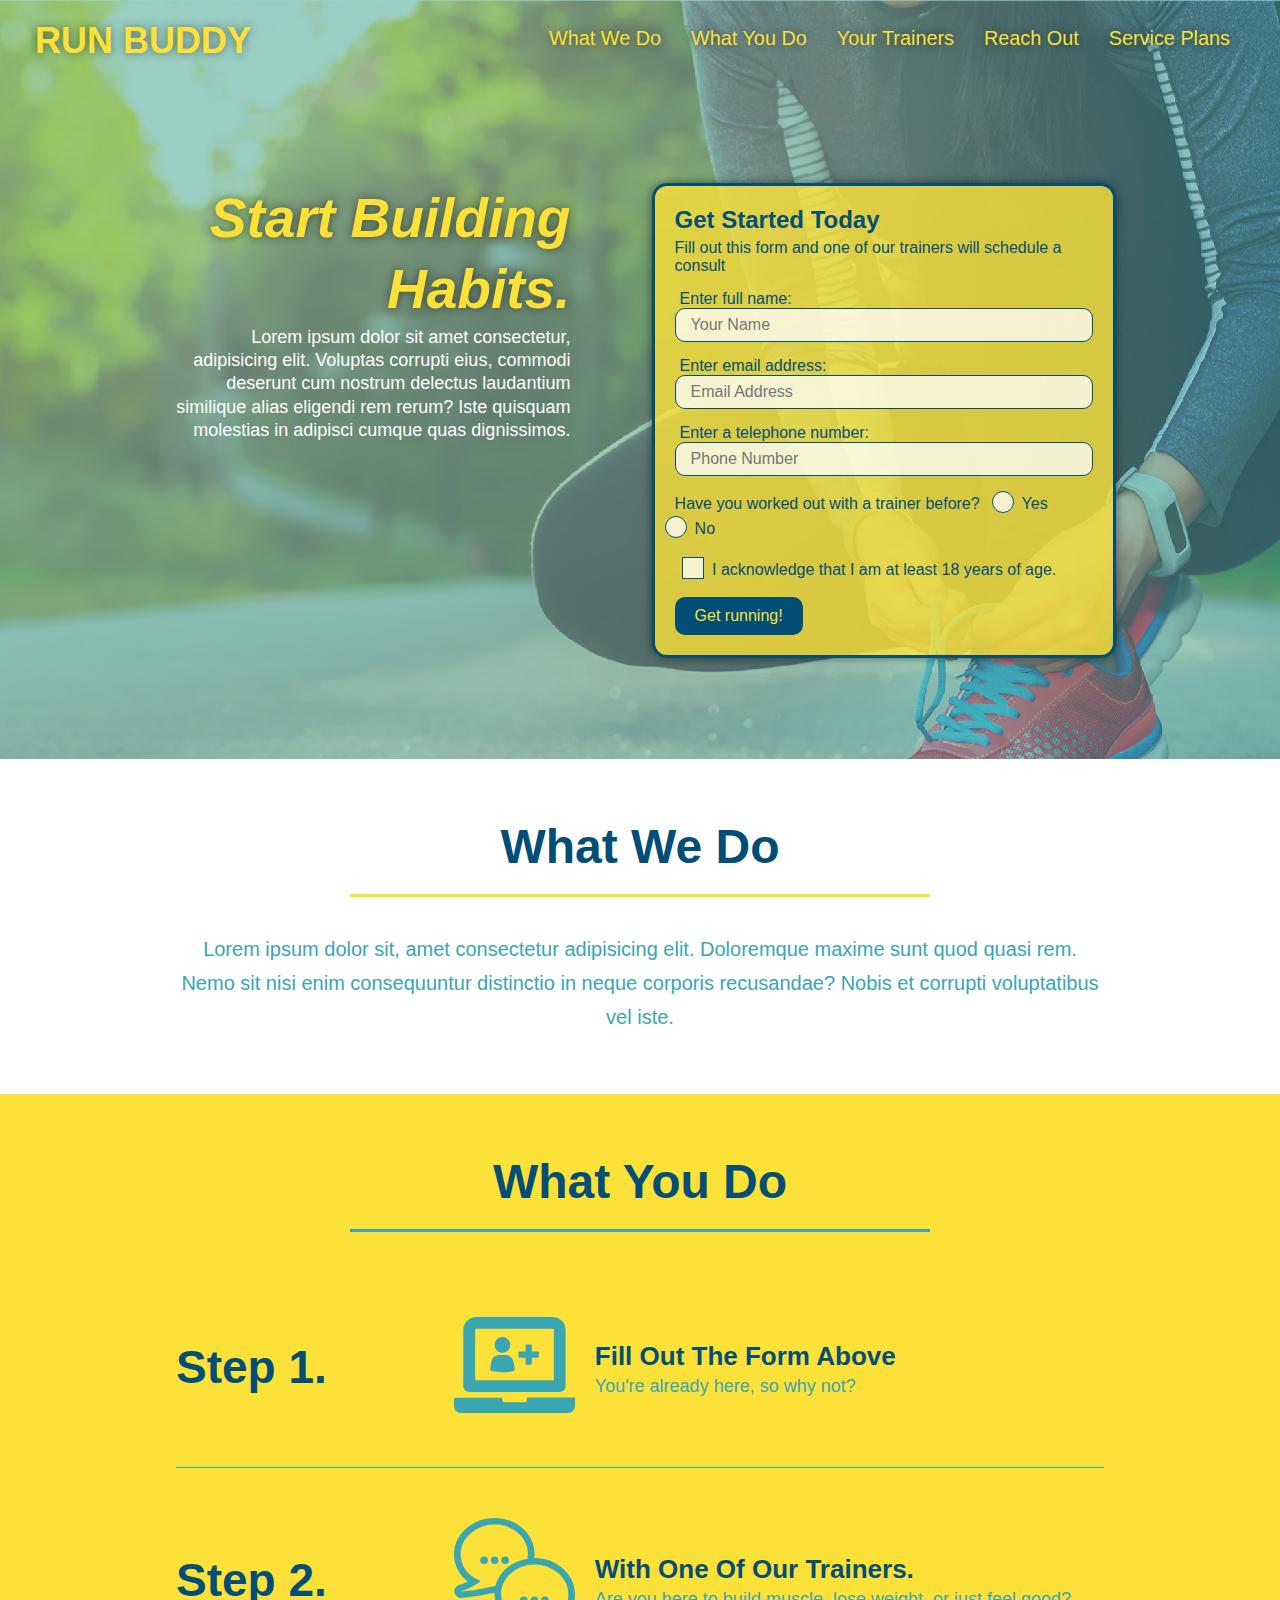
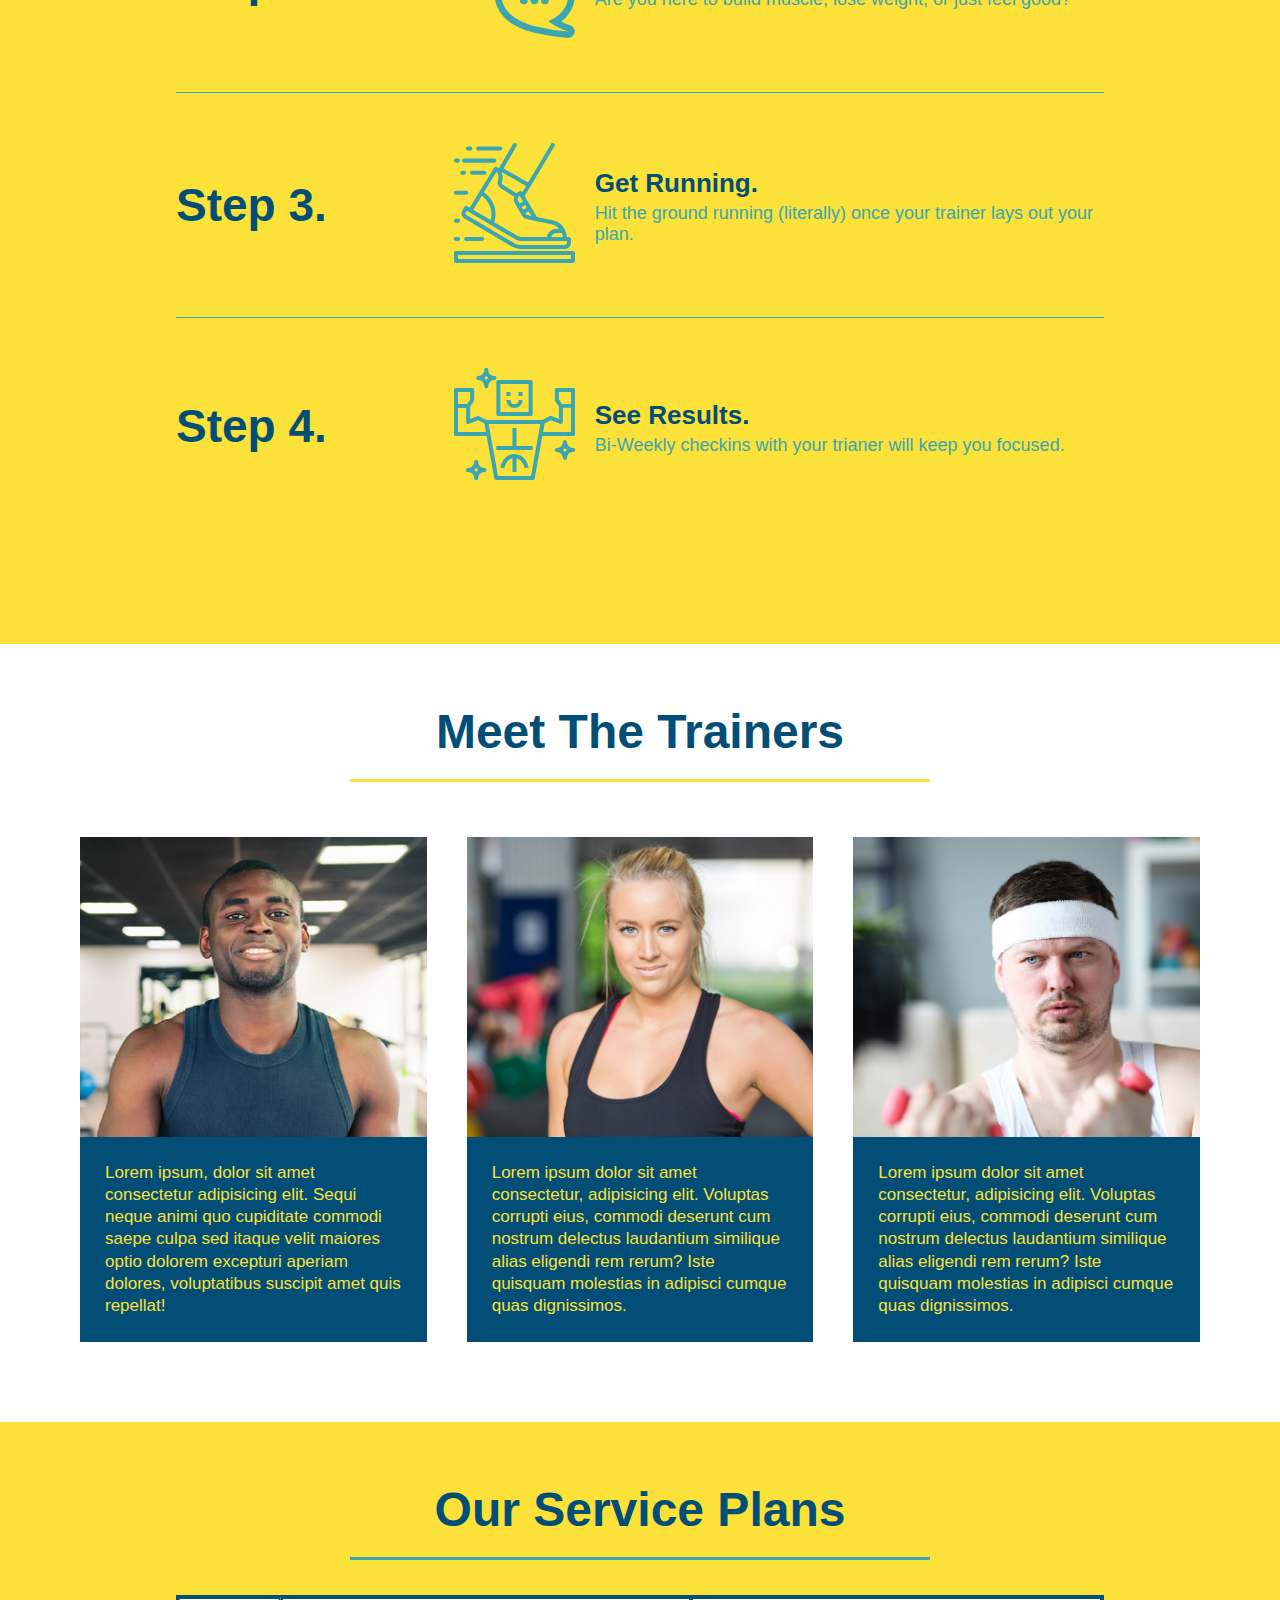
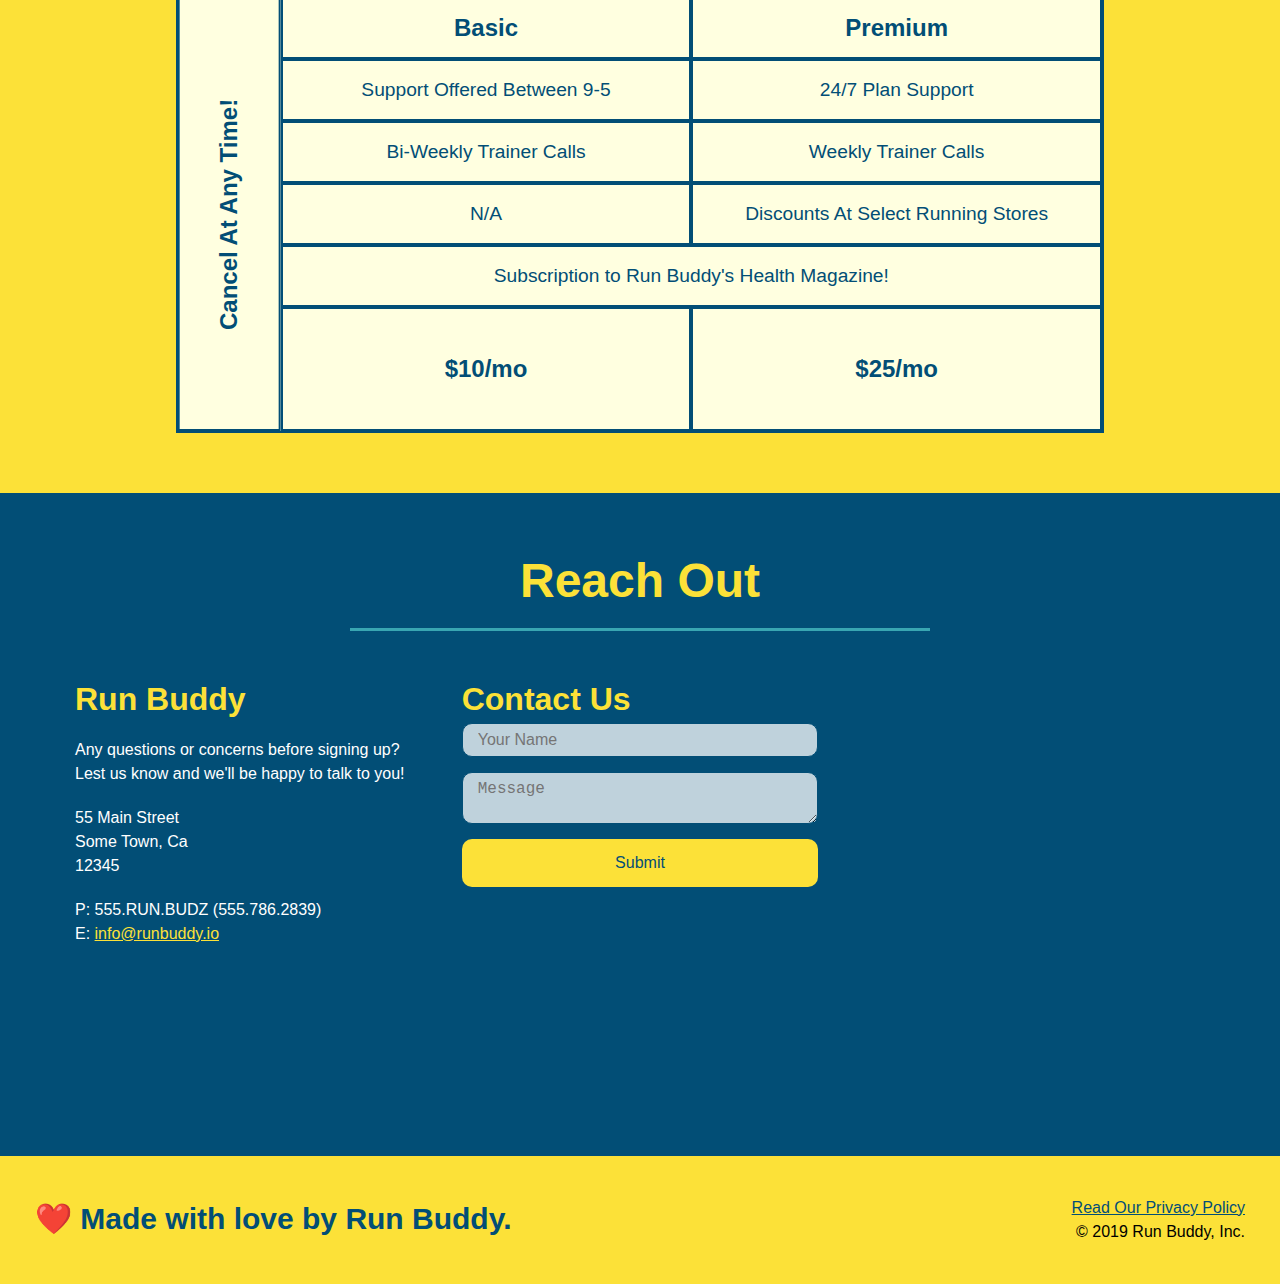
<file: index.html>
<!DOCTYPE html>
<html lang="en">
    <head>
        <meta charset="UTF-8" />
        <meta name="viewport" content="width=device-width, initial-scale=1.0" />
        <title>Run Buddy</title>
        <link rel="stylesheet" href="./assets/css/style.css" />
    </head>
    <body>
        <!-- navigation -->
        <header>
            <h1>
                <a href="#">RUN BUDDY</a>
            </h1>
            <nav>
                <!-- Unordered list element -->
                <ul>
                    <!-- List item element-->
                    <li>
                        <!-- Anchor element -->
                        <a href="#what-we-do" class="link-row-1">What We Do</a>
                    </li>
                    <li>
                        <a href="#what-you-do" class="link-row-1">What You Do</a>
                    </li>
                    <li>
                        <a href="#your-trainers" class="link-row-1">Your Trainers</a>
                    </li>
                    <li>
                        <a href="#reach-out" class="link-row-2">Reach Out</a>
                    </li>
                    <li>
                        <a href="#service-plans" class="link-row-2">Service Plans</a>
                    </li>
                </ul>
            </nav>
        </header>
        <!-- hero section -->
        <section class="hero">
            <div class="hero-cta">
                <div class="flex-row">
                    <div class="flex-row">
                        <h2>Start Building Habits.</h2>
                    </div>
                </div>
                <p>
                    Lorem ipsum dolor sit amet consectetur, adipisicing elit. Voluptas corrupti eius, commodi deserunt cum nostrum delectus laudantium similique alias eligendi rem rerum? Iste quisquam molestias in adipisci cumque quas dignissimos.
                </p>
            </div>
            <div class="hero-form">
                <h3>Get Started Today</h3>
                <p>Fill out this form and one of our trainers will schedule a consult</p>
                <!-- Add form element -->
                <form>
                    <label for="name">Enter full name:</label>
                    <input type="text" placeholder="Your Name" name="name" id="name" class="form-input" />
                    <label for="email">Enter email address:</label>
                    <input type="email" placeholder="Email Address" name="email" id="email" class="form-input" />
                    <label for="phone">Enter a telephone number:</label>
                    <input type="tel" placeholder="Phone Number" name="phone" id="phone" class="form-input" />
                    <p>
                        Have you worked out with a trainer before?
                        <span class="radio-wrapper">
                          <input type="radio" name="trainer-confirm" id="trainer-yes" />
                          <label for="trainer-yes">Yes</label>
                        </span>
                        <span class="radio-wrapper">
                          <input type="radio" name="trainer-confirm" id="trainer-no" />
                          <label for="trainer-no">No</label>
                        </span>
                    </p>
                    <p>
                        <span class="checkbox-wrapper">
                            <input type="checkbox" name="age-confirm" id="checkbox" />
                            <label for="checkbox">I acknowledge that I am at least 18 years of age.</label>
                        </span>
                    </p>
                    <button type="submit">
                        Get running!
                    </button>
                </form>
            </div>
        </section>
        <!-- "what we do" section -->
        <section id="what-we-do" class="intro">
            <div class="flex-row">
                <h2 class="section-title primary-border">What We Do</h2>
            </div>
            <div class="flex-row"></div>
                <p>
                    Lorem ipsum dolor sit, amet consectetur adipisicing elit. Doloremque maxime sunt quod quasi rem. Nemo sit nisi enim consequuntur distinctio in neque corporis recusandae? Nobis et corrupti voluptatibus vel iste.
                </p>
            </div>
        </section>
        <!-- "what you do" section -->
        <section id="what-you-do" class="steps">
            <div class="flex-row">
                <h2 class="section-title secondary-border">What You Do</h2>
            </div>
            <!-- Step 1 -->
            <div class="step">
                <h3>Step 1.</h3>
                <div class="step-info">
                    <div class="step-img">
                        <img src="./assets/images/step-1.svg" alt="" />
                    </div>
                    <div class="step-text">
                        <h4>Fill Out The Form Above</h4>
                        <p>You're already here, so why not?</p>
                    </div>
                </div>
            </div>
            <!-- Step 2 -->
            <div class="step">
                <h3>Step 2.</h3>
                <div class="step-info">
                    <div class="step-img">
                        <img src="./assets/images/step-2.svg" alt="" />
                    </div>
                    <div class="step-text">
                        <h4>With One Of Our Trainers.</h4>
                        <p>Are you here to build muscle, lose weight, or just feel good?</p>
                    </div>
                </div>
            </div>
            <!-- Step 3 -->
            <div class="step">
                <h3>Step 3.</h3>
                <div class="step-info">
                    <div class="step-img">
                        <img src="./assets/images/step-3.svg" alt="" />
                    </div>
                    <div class="step-text">
                        <h4>Get Running.</h4>
                        <p>Hit the ground running (literally) once your trainer lays out your plan.</p>
                    </div>
                </div>
            </div>
            <!-- Step 4 -->
            <div class="step">
                <h3>Step 4.</h3>
                <div class="step-info">
                    <div class="step-img">
                        <img src="./assets/images/step-4.svg" alt="" />
                    </div>
                    <div class="step-text">
                        <h4>See Results.</h4>
                        <p>Bi-Weekly checkins with your trianer will keep you focused.</p>
                    </div>
                </div>
            </div>
        </section>
        <!-- "meet the trainers" section -->
        <section id="your-trainers">
            <div class="flex-row">
                <h2 class="section-title primary-border">Meet The Trainers</h2>
            </div>
            <div class="trainers">
                <!-- first trainer bio -->
                <article class="trainer">
                    <div class="trainer-img trainer-1">
                        <div>
                            <h3>Aaron Stevens</h3>
                            <h4>Speed / Strength</h4>
                        </div>
                    </div>
                    <div class="trainer-bio">
                        <!-- re-add name and role here -->
                        <h3>Aaron Stevens</h3>
                        <h4>Speed / Strength</h4>
                        <p>
                        Lorem ipsum, dolor sit amet consectetur adipisicing elit. Sequi neque animi quo cupiditate commodi saepe culpa sed itaque velit maiores optio dolorem excepturi aperiam dolores, voluptatibus suscipit amet quis repellat!
                      </p>
                    </div>
                </article>
                <!-- second trainer bio -->
                <article class="trainer">
                    <div class="trainer-img trainer-2">
                        <div>
                            <h3>Joanna Gill</h3>
                            <h4>Endurance</h4>
                        </div>
                    </div>
                    <div class="trainer-bio">
                        <!-- re-add name and role here -->
                        <h3>Joanna Gill</h3>
                        <h4>Endurance</h4>
                        <p>
                            Lorem ipsum dolor sit amet consectetur, adipisicing elit. Voluptas corrupti eius, commodi deserunt cum nostrum delectus laudantium similique alias eligendi rem rerum? Iste quisquam molestias in adipisci cumque quas dignissimos.
                        </p>
                    </div>
                </article>
                <!-- third trainer bio -->
                <article class="trainer">
                    <div class="trainer-img trainer-3">
                        <div>
                            <h3>Harry "The Headband" Smith</h3>
                            <h4>Strength</h4>
                        </div>
                    </div>
                    <div class="trainer-bio">
                        <!-- re-add name and role here -->
                        <h3>Harry "The Headband" Smith</h3>
                        <h4>Strength</h4>
                        <p>
                            Lorem ipsum dolor sit amet consectetur, adipisicing elit. Voluptas corrupti eius, commodi deserunt cum nostrum delectus laudantium similique alias eligendi rem rerum? Iste quisquam molestias in adipisci cumque quas dignissimos.
                        </p> 
                    </div>
                </article>    
            </div>
        </section>
        <!-- "service plans" section -->
        <section id="service-plans" class="services">
            <h2 class="section-title secondary-border">
                Our Service Plans
            </h2>
            <div class="service-grid-wrapper">
                <div class="service-grid-container">
                    <!-- Headers -->
                    <div class="service-grid-item grid-head basic">
                        Basic
                    </div>
                    <div class="service-grid-item grid-head premium">
                        Premium
                    </div>
                    <!-- Body -->
                    <div class="service-grid-item basic">
                        Support Offered Between 9-5
                    </div>
                    <div class="service-grid-item premium">
                        24/7 Plan Support
                    </div>
                    <div class="service-grid-item basic">
                        Bi-Weekly Trainer Calls
                    </div>
                    <div class="service-grid-item premium">
                        Weekly Trainer Calls
                    </div>
                    <div class="service-grid-item basic">
                        N/A
                    </div>
                    <div class="service-grid-item premium">
                        Discounts At Select Running Stores
                    </div>
                    <div class="service-grid-item both">
                        Subscription to Run Buddy's Health Magazine!
                    </div>    
                    <div class="service-grid-item grid-head basic">
                        $10/mo
                    </div>
                    <div class="service-grid-item grid-head premium">
                        $25/mo
                    </div>
                    <div class="service-grid-item cancel">
                        Cancel At Any Time!
                    </div>
                </div> <!-- div service-grid-container -->
            </div> <!-- div service-grid-wrapper -->
        </section>
        <!-- "reach out" section -->
        <section id="reach-out" class="contact">
            <div class="flex-row">
                <h2 class="section-title secondary-border">Reach Out</h2>
            </div>
            <div class="contact-info">
                <div>
                    <h3>Run Buddy</h3>
                    <p>
                        Any questions or concerns before signing up?
                        <br />
                        Lest us know and we'll be happy to talk to you!
                    </p>
                    <address>
                        <p>
                            55 Main Street <br />
                            Some Town, Ca <br />
                            12345 <br />
                        </p>
                        <p>
                            P: 555.RUN.BUDZ (555.786.2839) <br />
                            E: <a href="mailto:info@runbuddy.io">info@runbuddy.io</a>
                        </p>
                    </address>
                </div>
                <div class="contact-form">
                    <h3>Contact Us</h3>
                    <!-- Add contact form element -->
                    <form>
                        <label for="contact-name"></label>
                        <input type="text" placeholder="Your Name" id="contact-name" />
                        <label for="contact-message"></label>
                        <textarea type="text" placeholder="Message" id="contact-message"></textarea>
                        <button type="submit">Submit</button>
                    </form>
                </div>
                <iframe 
                src="https://www.google.com/maps/embed?pb=!1m14!1m12!1m3!1d12182.30520634488!2d-74.0652613!3d40.2407219!2m3!1f0!2f0!3f0!3m2!1i1024!2i768!4f13.1!5e0!3m2!1sen!2sus!4v1561060983193!5m2!1sen!2sus"
                frameborder="0"
                style="border:0"
                allowfullscreen>
                </iframe>
            </div>
        </section>
        <!-- footer -->
        <footer>
            <div class="flex-row">
                <h2>❤️ Made with love by Run Buddy.</h2>
            </div>
            <div>
                <a href="./privacy-policy.html">Read Our Privacy Policy</a><br />
                &copy; 2019 Run Buddy, Inc.
            </div>
        </footer>
</html>
</file>
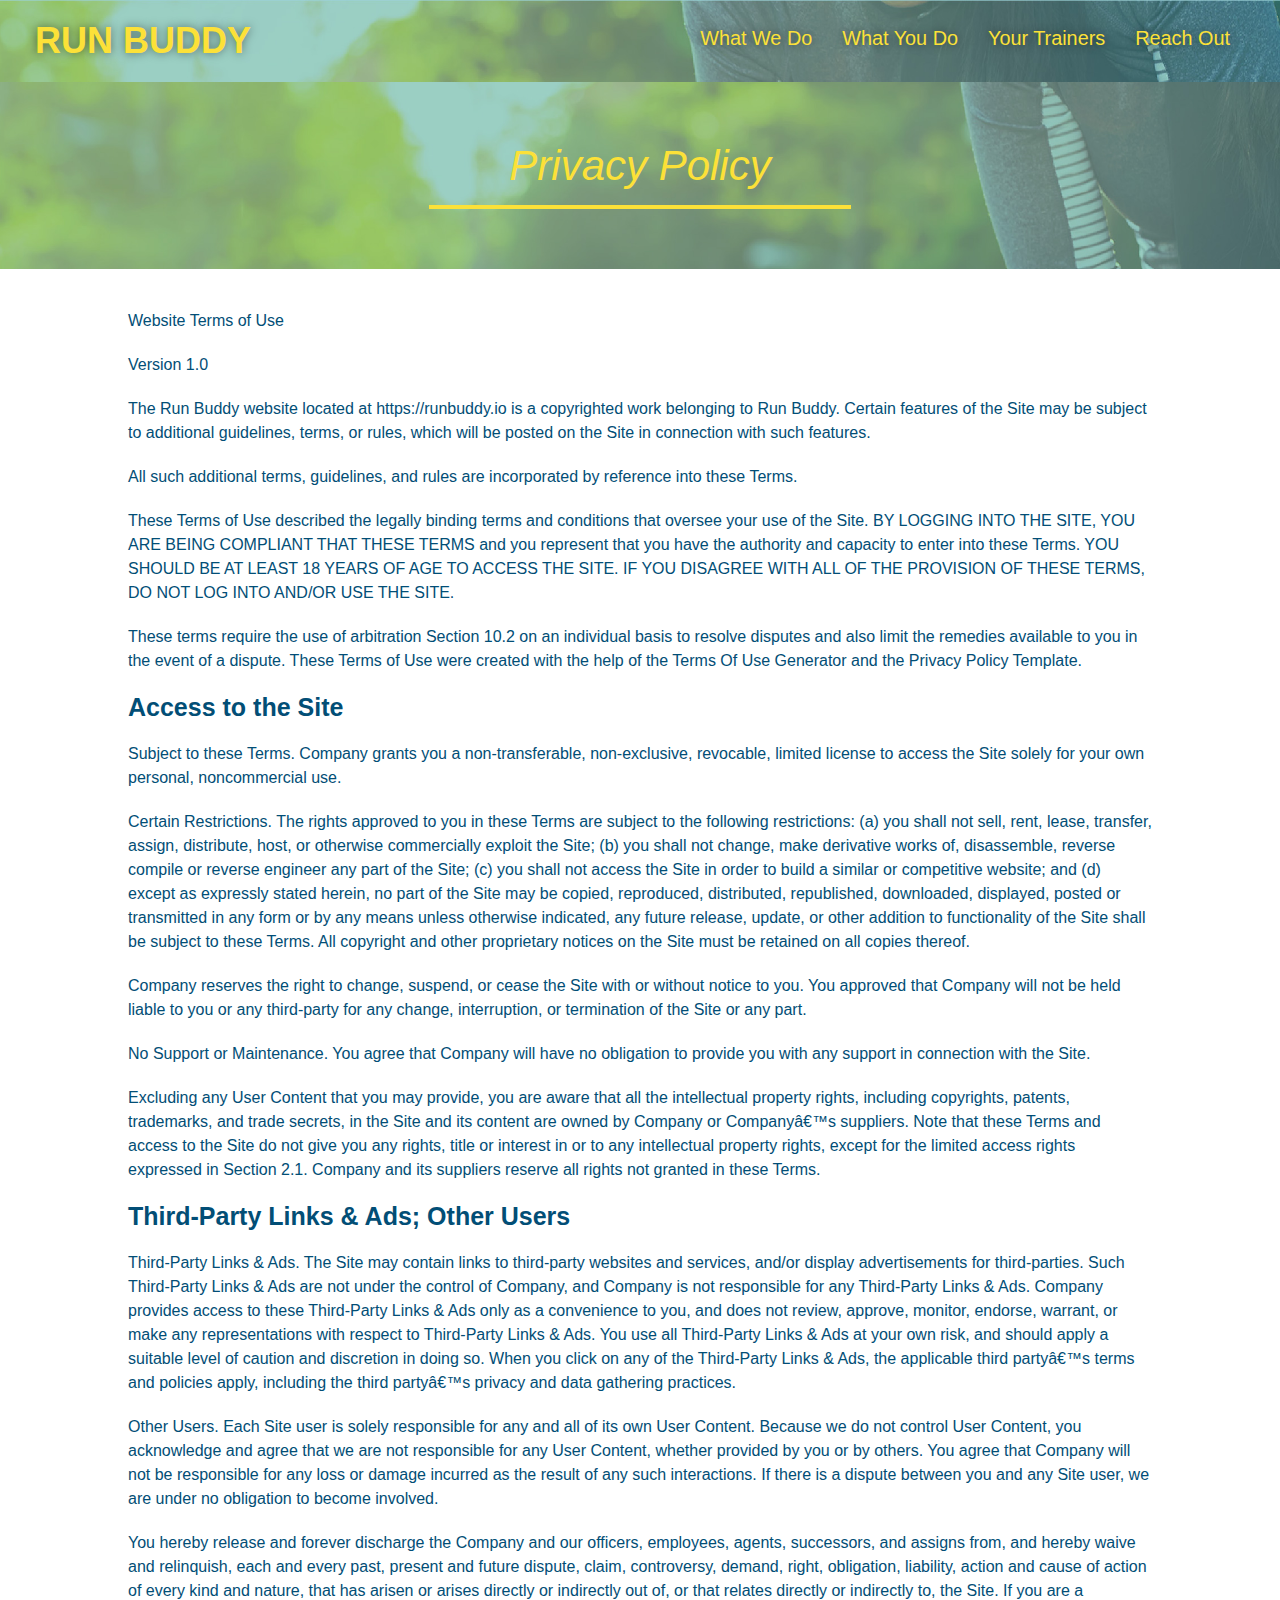
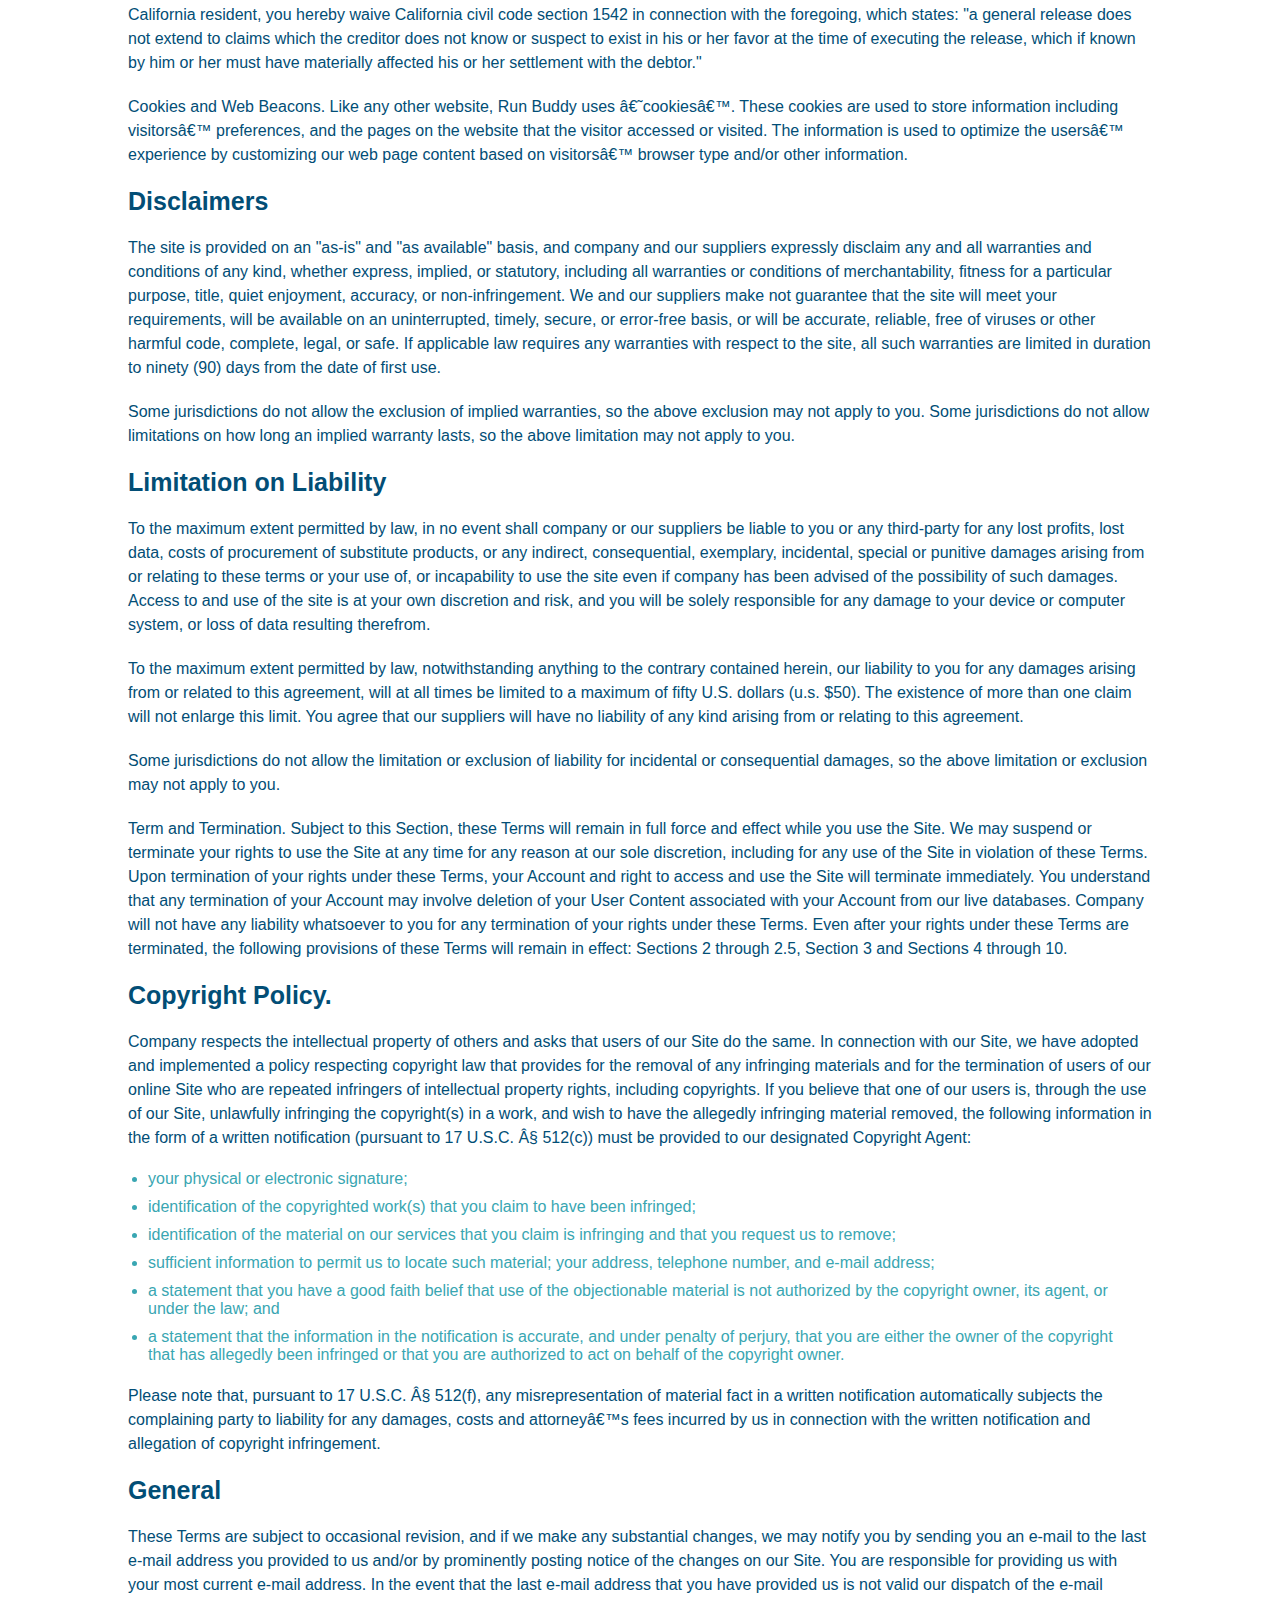
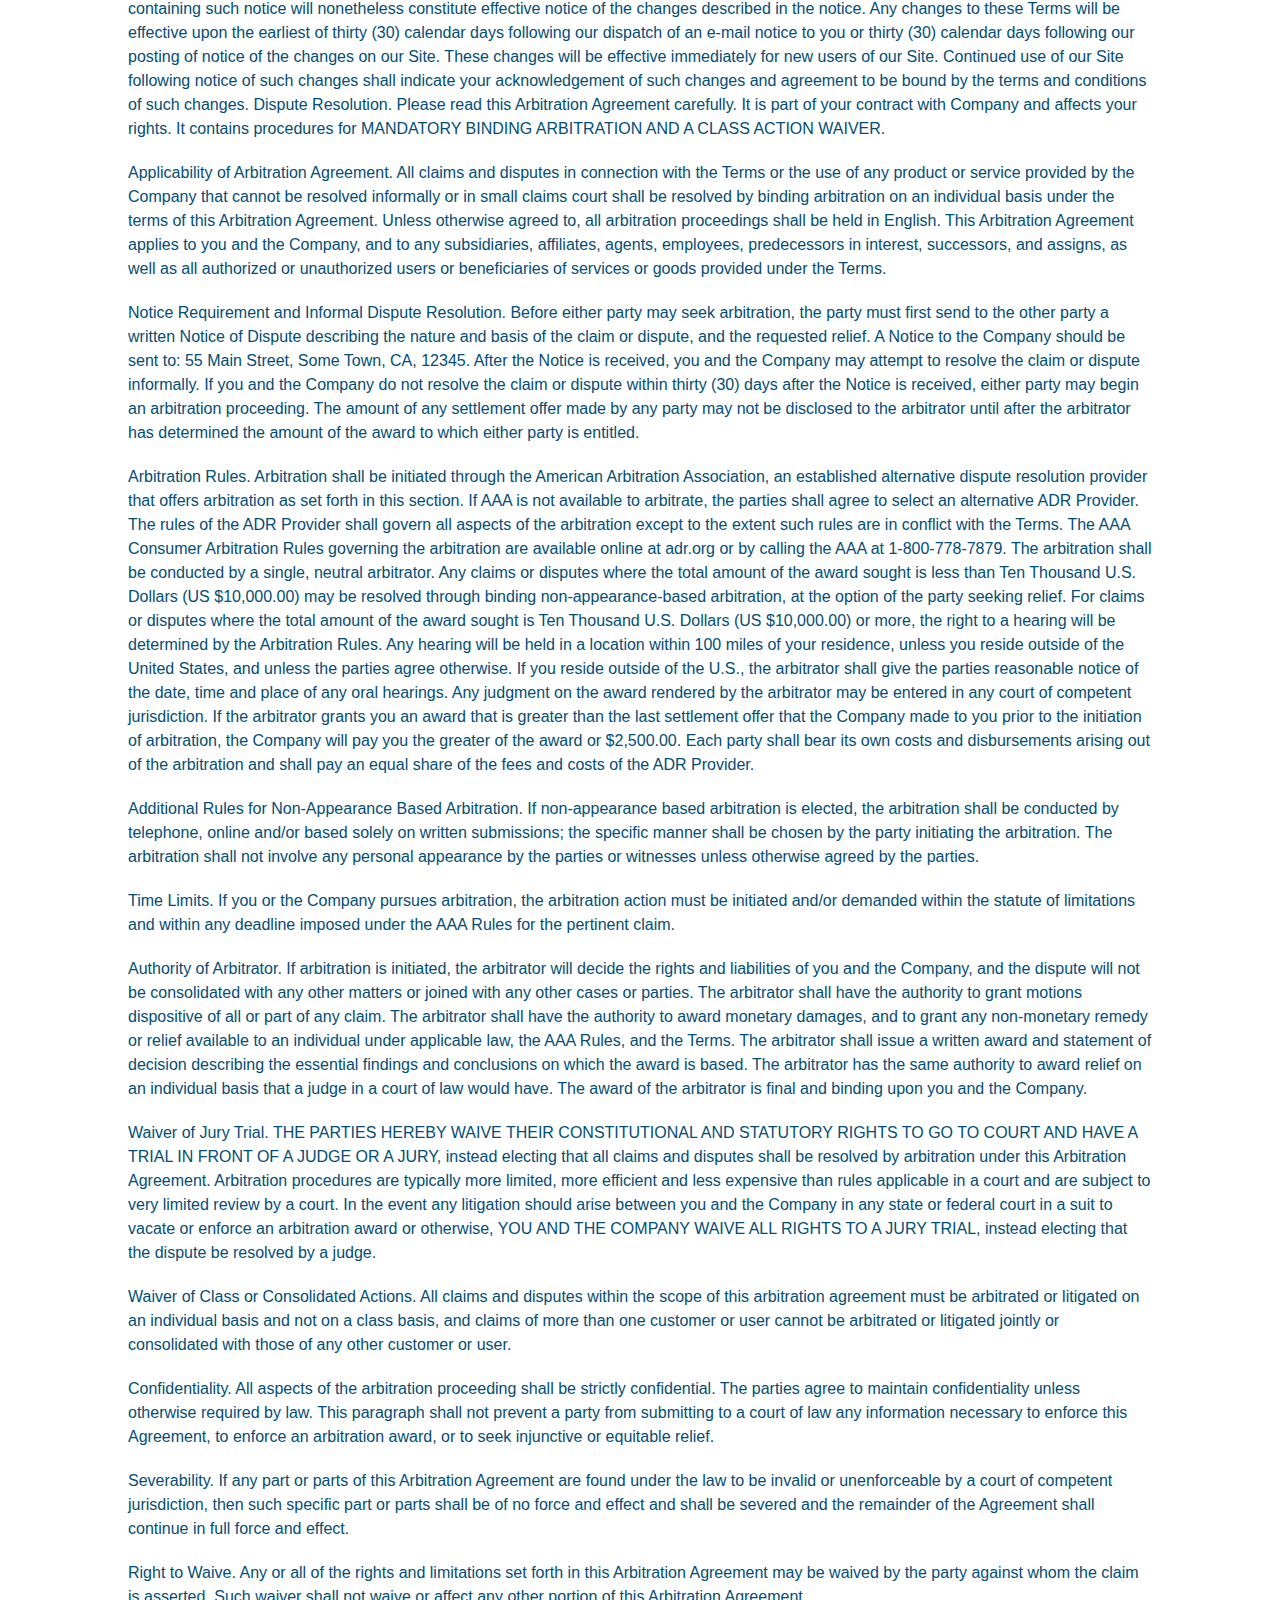
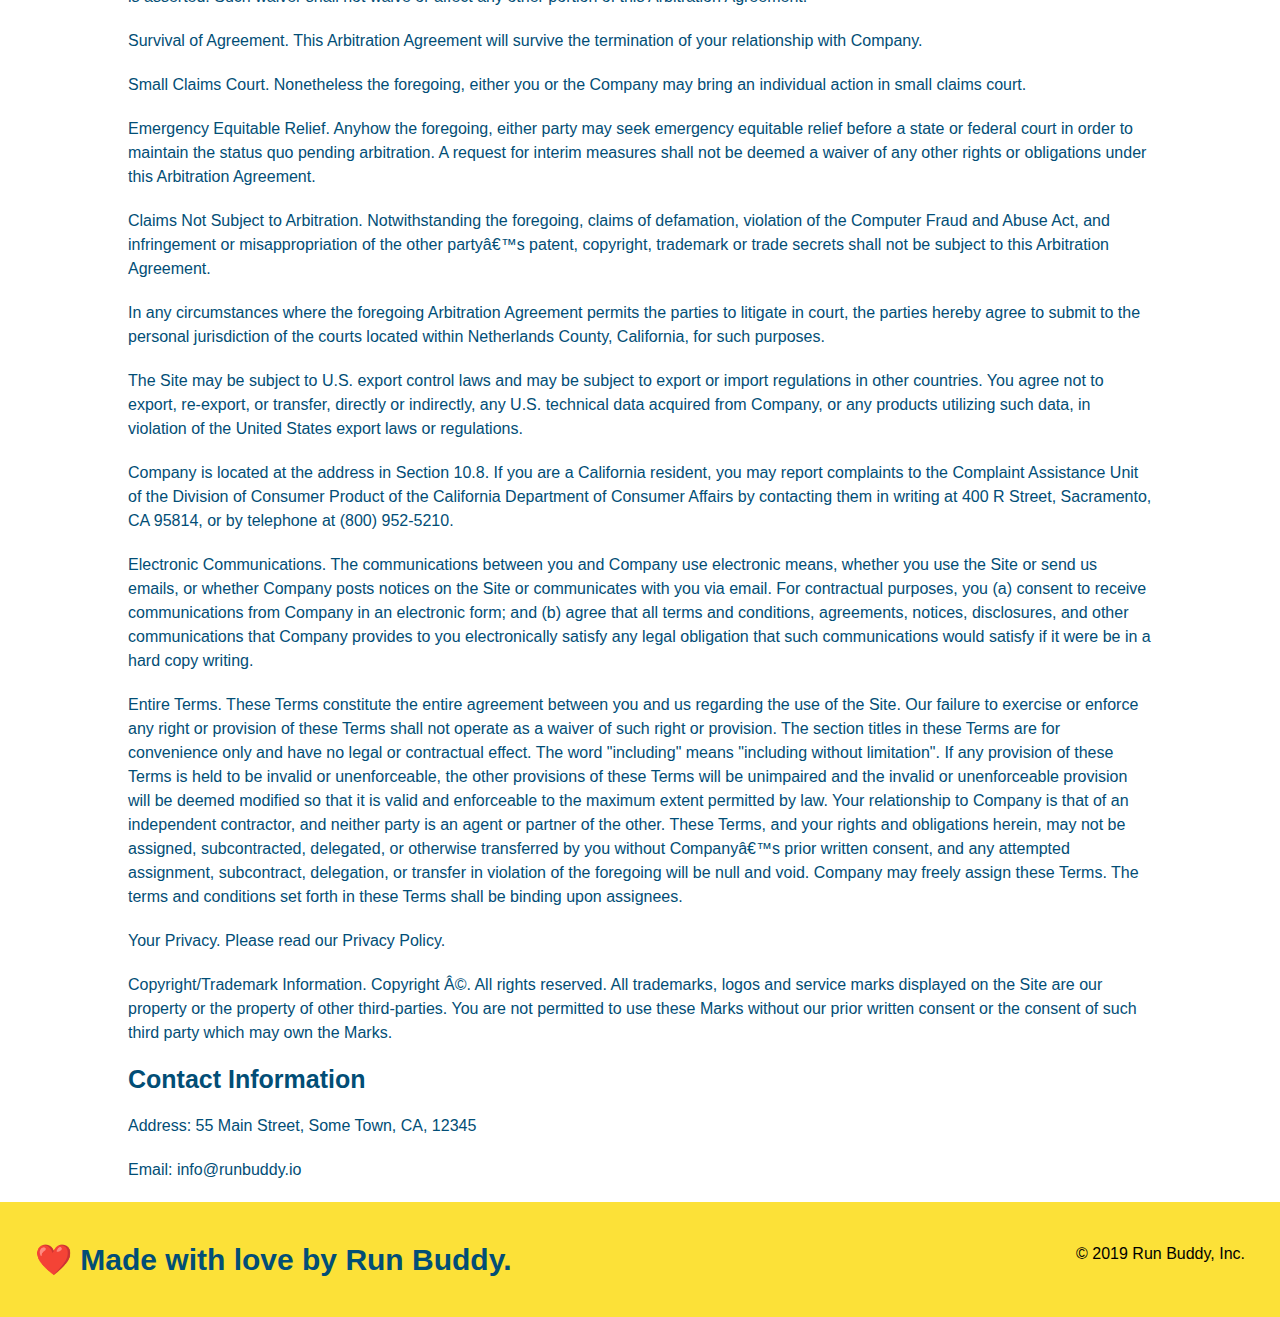
<file: privacy-policy.html>
<!DOCTYPE html>
<html>
  <head>
    <meta charset="UTF-8" />
    <meta name="viewport" content="width=device-width, initial-scale=1.0" />
    <title>Privacy Policy - Run Buddy</title>
    <link rel="stylesheet" href="./assets/css/style.css" />
    <link rel="stylesheet" href="./assets/css/secondary-styles.css" />
  </head>
  <body>
    <!-- navigation -->
    <header>
      <h1>
        <a href="./index.html">RUN BUDDY</a>
      </h1>
      <nav>
          <!-- Unordered list element -->
          <ul>
              <!-- List item element-->
              <li>
                  <!-- Anchor element -->
                  <a href="./index.html#what-we-do">What We Do</a>
              </li>
              <li>
                  <a href="./index.html#what-you-do">What You Do</a>
              </li>
              <li>
                  <a href="./index.html#your-trainers">Your Trainers</a>
              </li>
              <li>
                  <a href="./index.html#reach-out">Reach Out</a>
              </li>
          </ul>
      </nav>
    </header>
    <!-- hero section -->
    <section class="hero">
      <h2 class="page-title">
        Privacy Policy
      </h2>
    </section>
    <!-- start secondary content -->
    <article class="secondary-content">
      <p>
        Website Terms of Use
      </p>
      <p>
        Version 1.0
      </p>
      <p>
        The Run Buddy website located at https://runbuddy.io is a copyrighted work belonging to Run Buddy. Certain
        features of the Site may be subject to additional guidelines, terms, or rules, which will be posted on the Site
        in connection with such features.
      </p>
      <p>
        All such additional terms, guidelines, and rules are incorporated by reference into these Terms.
      </p>
      <p>
        These Terms of Use described the legally binding terms and conditions that oversee your use of the Site. BY
        LOGGING INTO THE SITE, YOU ARE BEING COMPLIANT THAT THESE TERMS and you represent that you have the authority
        and capacity to enter into these Terms. YOU SHOULD BE AT LEAST 18 YEARS OF AGE TO ACCESS THE SITE. IF YOU
        DISAGREE WITH ALL OF THE PROVISION OF THESE TERMS, DO NOT LOG INTO AND/OR USE THE SITE.
      </p>
      <p>
        These terms require the use of arbitration Section 10.2 on an individual basis to resolve disputes and also
        limit the remedies available to you in the event of a dispute. These Terms of Use were created with the help of
        the Terms Of Use Generator and the Privacy Policy Template.
      </p>
      <h3>
        Access to the Site
      </h3>
      <p>
        Subject to these Terms. Company grants you a non-transferable, non-exclusive, revocable, limited license to
        access the Site solely for your own personal, noncommercial use.
      </p>
      <p>
        Certain Restrictions. The rights approved to you in these Terms are subject to the following restrictions: (a)
        you shall not sell, rent, lease, transfer, assign, distribute, host, or otherwise commercially exploit the Site;
        (b) you shall not change, make derivative works of, disassemble, reverse compile or reverse engineer any part of
        the Site; (c) you shall not access the Site in order to build a similar or competitive website; and (d) except
        as expressly stated herein, no part of the Site may be copied, reproduced, distributed, republished, downloaded,
        displayed, posted or transmitted in any form or by any means unless otherwise indicated, any future release,
        update, or other addition to functionality of the Site shall be subject to these Terms. All copyright and other
        proprietary notices on the Site must be retained on all copies thereof.
      </p>
      <p>
        Company reserves the right to change, suspend, or cease the Site with or without notice to you. You approved
        that Company will not be held liable to you or any third-party for any change, interruption, or termination of
        the Site or any part.
      </p>
      <p>
        No Support or Maintenance. You agree that Company will have no obligation to provide you with any support in
        connection with the Site.
      </p>
      <p>
        Excluding any User Content that you may provide, you are aware that all the intellectual property rights,
        including copyrights, patents, trademarks, and trade secrets, in the Site and its content are owned by Company
        or Companyâ€™s suppliers. Note that these Terms and access to the Site do not give you any rights, title or
        interest in or to any intellectual property rights, except for the limited access rights expressed in Section
        2.1. Company and its suppliers reserve all rights not granted in these Terms.
      </p>
      <h3>
        Third-Party Links & Ads; Other Users
      </h3>
      <p>
        Third-Party Links & Ads. The Site may contain links to third-party websites and services, and/or display
        advertisements for third-parties. Such Third-Party Links & Ads are not under the control of Company, and Company
        is not responsible for any Third-Party Links & Ads. Company provides access to these Third-Party Links & Ads
        only as a convenience to you, and does not review, approve, monitor, endorse, warrant, or make any
        representations with respect to Third-Party Links & Ads. You use all Third-Party Links & Ads at your own risk,
        and should apply a suitable level of caution and discretion in doing so. When you click on any of the
        Third-Party Links & Ads, the applicable third partyâ€™s terms and policies apply, including the third partyâ€™s
        privacy and data gathering practices.
      </p>
      <p>
        Other Users. Each Site user is solely responsible for any and all of its own User Content. Because we do not
        control User Content, you acknowledge and agree that we are not responsible for any User Content, whether
        provided by you or by others. You agree that Company will not be responsible for any loss or damage incurred as
        the result of any such interactions. If there is a dispute between you and any Site user, we are under no
        obligation to become involved.
      </p>
      <p>
        You hereby release and forever discharge the Company and our officers, employees, agents, successors, and
        assigns from, and hereby waive and relinquish, each and every past, present and future dispute, claim,
        controversy, demand, right, obligation, liability, action and cause of action of every kind and nature, that has
        arisen or arises directly or indirectly out of, or that relates directly or indirectly to, the Site. If you are
        a California resident, you hereby waive California civil code section 1542 in connection with the foregoing,
        which states: "a general release does not extend to claims which the creditor does not know or suspect to exist
        in his or her favor at the time of executing the release, which if known by him or her must have materially
        affected his or her settlement with the debtor."
      </p>
      <p>
        Cookies and Web Beacons. Like any other website, Run Buddy uses â€˜cookiesâ€™. These cookies are used to store
        information including visitorsâ€™ preferences, and the pages on the website that the visitor accessed or visited.
        The information is used to optimize the usersâ€™ experience by customizing our web page content based on visitorsâ€™
        browser type and/or other information.
      </p>
      <h3>
        Disclaimers
      </h3>
      <p>
        The site is provided on an "as-is" and "as available" basis, and company and our suppliers expressly disclaim
        any and all warranties and conditions of any kind, whether express, implied, or statutory, including all
        warranties or conditions of merchantability, fitness for a particular purpose, title, quiet enjoyment, accuracy,
        or non-infringement. We and our suppliers make not guarantee that the site will meet your requirements, will be
        available on an uninterrupted, timely, secure, or error-free basis, or will be accurate, reliable, free of
        viruses or other harmful code, complete, legal, or safe. If applicable law requires any warranties with respect
        to the site, all such warranties are limited in duration to ninety (90) days from the date of first use.
      </p>
      <p>
        Some jurisdictions do not allow the exclusion of implied warranties, so the above exclusion may not apply to
        you. Some jurisdictions do not allow limitations on how long an implied warranty lasts, so the above limitation
        may not apply to you.
      </p>
      <h3>
        Limitation on Liability
      </h3>
      <p>
        To the maximum extent permitted by law, in no event shall company or our suppliers be liable to you or any
        third-party for any lost profits, lost data, costs of procurement of substitute products, or any indirect,
        consequential, exemplary, incidental, special or punitive damages arising from or relating to these terms or
        your use of, or incapability to use the site even if company has been advised of the possibility of such
        damages. Access to and use of the site is at your own discretion and risk, and you will be solely responsible
        for any damage to your device or computer system, or loss of data resulting therefrom.
      </p>
      <p>
        To the maximum extent permitted by law, notwithstanding anything to the contrary contained herein, our liability
        to you for any damages arising from or related to this agreement, will at all times be limited to a maximum of
        fifty U.S. dollars (u.s. $50). The existence of more than one claim will not enlarge this limit. You agree that
        our suppliers will have no liability of any kind arising from or relating to this agreement.
      </p>
      <p>
        Some jurisdictions do not allow the limitation or exclusion of liability for incidental or consequential
        damages, so the above limitation or exclusion may not apply to you.
      </p>
      <p>
        Term and Termination. Subject to this Section, these Terms will remain in full force and effect while you use
        the Site. We may suspend or terminate your rights to use the Site at any time for any reason at our sole
        discretion, including for any use of the Site in violation of these Terms. Upon termination of your rights under
        these Terms, your Account and right to access and use the Site will terminate immediately. You understand that
        any termination of your Account may involve deletion of your User Content associated with your Account from our
        live databases. Company will not have any liability whatsoever to you for any termination of your rights under
        these Terms. Even after your rights under these Terms are terminated, the following provisions of these Terms
        will remain in effect: Sections 2 through 2.5, Section 3 and Sections 4 through 10.
      </p>
      <h3>
        Copyright Policy.
      </h3>
      <p>
        Company respects the intellectual property of others and asks that users of our Site do the same. In connection
        with our Site, we have adopted and implemented a policy respecting copyright law that provides for the removal
        of any infringing materials and for the termination of users of our online Site who are repeated infringers of
        intellectual property rights, including copyrights. If you believe that one of our users is, through the use of
        our Site, unlawfully infringing the copyright(s) in a work, and wish to have the allegedly infringing material
        removed, the following information in the form of a written notification (pursuant to 17 U.S.C. Â§ 512(c)) must
        be provided to our designated Copyright Agent:
      </p>
      <ul>
        <li>
          your physical or electronic signature;
        </li>
        <li>
          identification of the copyrighted work(s) that you claim to have been infringed;
        </li>
        <li>
          identification of the material on our services that you claim is infringing and that you request us to remove;
        </li>
        <li>
          sufficient information to permit us to locate such material; your address, telephone number, and e-mail
          address;
        </li>
        <li>
          a statement that you have a good faith belief that use of the objectionable material is not authorized by the
          copyright owner, its agent, or under the law; and
        </li>
        <li>
          a statement that the information in the notification is accurate, and under penalty of perjury, that you are
          either the owner of the copyright that has allegedly been infringed or that you are authorized to act on
          behalf of the copyright owner.
        </li>
      </ul>
      <p>
        Please note that, pursuant to 17 U.S.C. Â§ 512(f), any misrepresentation of material fact in a written
        notification automatically subjects the complaining party to liability for any damages, costs and attorneyâ€™s
        fees incurred by us in connection with the written notification and allegation of copyright infringement.
      </p>
      <h3>
        General
      </h3>
      <p>
        These Terms are subject to occasional revision, and if we make any substantial changes, we may notify you by
        sending you an e-mail to the last e-mail address you provided to us and/or by prominently posting notice of the
        changes on our Site. You are responsible for providing us with your most current e-mail address. In the event
        that the last e-mail address that you have provided us is not valid our dispatch of the e-mail containing such
        notice will nonetheless constitute effective notice of the changes described in the notice. Any changes to these
        Terms will be effective upon the earliest of thirty (30) calendar days following our dispatch of an e-mail
        notice to you or thirty (30) calendar days following our posting of notice of the changes on our Site. These
        changes will be effective immediately for new users of our Site. Continued use of our Site following notice of
        such changes shall indicate your acknowledgement of such changes and agreement to be bound by the terms and
        conditions of such changes. Dispute Resolution. Please read this Arbitration Agreement carefully. It is part of
        your contract with Company and affects your rights. It contains procedures for MANDATORY BINDING ARBITRATION AND
        A CLASS ACTION WAIVER.
      </p>
      <p>
        Applicability of Arbitration Agreement. All claims and disputes in connection with the Terms or the use of any
        product or service provided by the Company that cannot be resolved informally or in small claims court shall be
        resolved by binding arbitration on an individual basis under the terms of this Arbitration Agreement. Unless
        otherwise agreed to, all arbitration proceedings shall be held in English. This Arbitration Agreement applies to
        you and the Company, and to any subsidiaries, affiliates, agents, employees, predecessors in interest,
        successors, and assigns, as well as all authorized or unauthorized users or beneficiaries of services or goods
        provided under the Terms.
      </p>
      <p>
        Notice Requirement and Informal Dispute Resolution. Before either party may seek arbitration, the party must
        first send to the other party a written Notice of Dispute describing the nature and basis of the claim or
        dispute, and the requested relief. A Notice to the Company should be sent to: 55 Main Street, Some Town, CA,
        12345. After the Notice is received, you and the Company may attempt to resolve the claim or dispute informally.
        If you and the Company do not resolve the claim or dispute within thirty (30) days after the Notice is received,
        either party may begin an arbitration proceeding. The amount of any settlement offer made by any party may not
        be disclosed to the arbitrator until after the arbitrator has determined the amount of the award to which either
        party is entitled.
      </p>
      <p>
        Arbitration Rules. Arbitration shall be initiated through the American Arbitration Association, an established
        alternative dispute resolution provider that offers arbitration as set forth in this section. If AAA is not
        available to arbitrate, the parties shall agree to select an alternative ADR Provider. The rules of the ADR
        Provider shall govern all aspects of the arbitration except to the extent such rules are in conflict with the
        Terms. The AAA Consumer Arbitration Rules governing the arbitration are available online at adr.org or by
        calling the AAA at 1-800-778-7879. The arbitration shall be conducted by a single, neutral arbitrator. Any
        claims or disputes where the total amount of the award sought is less than Ten Thousand U.S. Dollars (US
        $10,000.00) may be resolved through binding non-appearance-based arbitration, at the option of the party seeking
        relief. For claims or disputes where the total amount of the award sought is Ten Thousand U.S. Dollars (US
        $10,000.00) or more, the right to a hearing will be determined by the Arbitration Rules. Any hearing will be
        held in a location within 100 miles of your residence, unless you reside outside of the United States, and
        unless the parties agree otherwise. If you reside outside of the U.S., the arbitrator shall give the parties
        reasonable notice of the date, time and place of any oral hearings. Any judgment on the award rendered by the
        arbitrator may be entered in any court of competent jurisdiction. If the arbitrator grants you an award that is
        greater than the last settlement offer that the Company made to you prior to the initiation of arbitration, the
        Company will pay you the greater of the award or $2,500.00. Each party shall bear its own costs and
        disbursements arising out of the arbitration and shall pay an equal share of the fees and costs of the ADR
        Provider.
      </p>
      <p>
        Additional Rules for Non-Appearance Based Arbitration. If non-appearance based arbitration is elected, the
        arbitration shall be conducted by telephone, online and/or based solely on written submissions; the specific
        manner shall be chosen by the party initiating the arbitration. The arbitration shall not involve any personal
        appearance by the parties or witnesses unless otherwise agreed by the parties.
      </p>
      <p>
        Time Limits. If you or the Company pursues arbitration, the arbitration action must be initiated and/or demanded
        within the statute of limitations and within any deadline imposed under the AAA Rules for the pertinent claim.
      </p>
      <p>
        Authority of Arbitrator. If arbitration is initiated, the arbitrator will decide the rights and liabilities of
        you and the Company, and the dispute will not be consolidated with any other matters or joined with any other
        cases or parties. The arbitrator shall have the authority to grant motions dispositive of all or part of any
        claim. The arbitrator shall have the authority to award monetary damages, and to grant any non-monetary remedy
        or relief available to an individual under applicable law, the AAA Rules, and the Terms. The arbitrator shall
        issue a written award and statement of decision describing the essential findings and conclusions on which the
        award is based. The arbitrator has the same authority to award relief on an individual basis that a judge in a
        court of law would have. The award of the arbitrator is final and binding upon you and the Company.
      </p>
      <p>
        Waiver of Jury Trial. THE PARTIES HEREBY WAIVE THEIR CONSTITUTIONAL AND STATUTORY RIGHTS TO GO TO COURT AND HAVE
        A TRIAL IN FRONT OF A JUDGE OR A JURY, instead electing that all claims and disputes shall be resolved by
        arbitration under this Arbitration Agreement. Arbitration procedures are typically more limited, more efficient
        and less expensive than rules applicable in a court and are subject to very limited review by a court. In the
        event any litigation should arise between you and the Company in any state or federal court in a suit to vacate
        or enforce an arbitration award or otherwise, YOU AND THE COMPANY WAIVE ALL RIGHTS TO A JURY TRIAL, instead
        electing that the dispute be resolved by a judge.
      </p>
      <p>
        Waiver of Class or Consolidated Actions. All claims and disputes within the scope of this arbitration agreement
        must be arbitrated or litigated on an individual basis and not on a class basis, and claims of more than one
        customer or user cannot be arbitrated or litigated jointly or consolidated with those of any other customer or
        user.
      </p>
      <p>
        Confidentiality. All aspects of the arbitration proceeding shall be strictly confidential. The parties agree to
        maintain confidentiality unless otherwise required by law. This paragraph shall not prevent a party from
        submitting to a court of law any information necessary to enforce this Agreement, to enforce an arbitration
        award, or to seek injunctive or equitable relief.
      </p>
      <p>
        Severability. If any part or parts of this Arbitration Agreement are found under the law to be invalid or
        unenforceable by a court of competent jurisdiction, then such specific part or parts shall be of no force and
        effect and shall be severed and the remainder of the Agreement shall continue in full force and effect.
      </p>
      <p>
        Right to Waive. Any or all of the rights and limitations set forth in this Arbitration Agreement may be waived
        by the party against whom the claim is asserted. Such waiver shall not waive or affect any other portion of this
        Arbitration Agreement.
      </p>
      <p>
        Survival of Agreement. This Arbitration Agreement will survive the termination of your relationship with
        Company.
      </p>
      <p>
        Small Claims Court. Nonetheless the foregoing, either you or the Company may bring an individual action in small
        claims court.
      </p>
      <p>
        Emergency Equitable Relief. Anyhow the foregoing, either party may seek emergency equitable relief before a
        state or federal court in order to maintain the status quo pending arbitration. A request for interim measures
        shall not be deemed a waiver of any other rights or obligations under this Arbitration Agreement.
      </p>
      <p>
        Claims Not Subject to Arbitration. Notwithstanding the foregoing, claims of defamation, violation of the
        Computer Fraud and Abuse Act, and infringement or misappropriation of the other partyâ€™s patent, copyright,
        trademark or trade secrets shall not be subject to this Arbitration Agreement.
      </p>
      <p>
        In any circumstances where the foregoing Arbitration Agreement permits the parties to litigate in court, the
        parties hereby agree to submit to the personal jurisdiction of the courts located within Netherlands County,
        California, for such purposes.
      </p>
      <p>
        The Site may be subject to U.S. export control laws and may be subject to export or import regulations in other
        countries. You agree not to export, re-export, or transfer, directly or indirectly, any U.S. technical data
        acquired from Company, or any products utilizing such data, in violation of the United States export laws or
        regulations.
      </p>
      <p>
        Company is located at the address in Section 10.8. If you are a California resident, you may report complaints
        to the Complaint Assistance Unit of the Division of Consumer Product of the California Department of Consumer
        Affairs by contacting them in writing at 400 R Street, Sacramento, CA 95814, or by telephone at (800) 952-5210.
      </p>
      <p>
        Electronic Communications. The communications between you and Company use electronic means, whether you use the
        Site or send us emails, or whether Company posts notices on the Site or communicates with you via email. For
        contractual purposes, you (a) consent to receive communications from Company in an electronic form; and (b)
        agree that all terms and conditions, agreements, notices, disclosures, and other communications that Company
        provides to you electronically satisfy any legal obligation that such communications would satisfy if it were be
        in a hard copy writing.
      </p>
      <p>
        Entire Terms. These Terms constitute the entire agreement between you and us regarding the use of the Site. Our
        failure to exercise or enforce any right or provision of these Terms shall not operate as a waiver of such right
        or provision. The section titles in these Terms are for convenience only and have no legal or contractual
        effect. The word "including" means "including without limitation". If any provision of these Terms is held to be
        invalid or unenforceable, the other provisions of these Terms will be unimpaired and the invalid or
        unenforceable provision will be deemed modified so that it is valid and enforceable to the maximum extent
        permitted by law. Your relationship to Company is that of an independent contractor, and neither party is an
        agent or partner of the other. These Terms, and your rights and obligations herein, may not be assigned,
        subcontracted, delegated, or otherwise transferred by you without Companyâ€™s prior written consent, and any
        attempted assignment, subcontract, delegation, or transfer in violation of the foregoing will be null and void.
        Company may freely assign these Terms. The terms and conditions set forth in these Terms shall be binding upon
        assignees.
      </p>
      <p>
        Your Privacy. Please read our Privacy Policy.
      </p>
      <p>
        Copyright/Trademark Information. Copyright Â©. All rights reserved. All trademarks, logos and service marks
        displayed on the Site are our property or the property of other third-parties. You are not permitted to use
        these Marks without our prior written consent or the consent of such third party which may own the Marks.
      </p>
      <h3>
        Contact Information
      </h3>
      <p>
        Address: 55 Main Street, Some Town, CA, 12345
      </p>
      <p>
        Email: info@runbuddy.io
      </p>
    </article>
    <!-- footer -->
    <footer>
      <h2>❤️ Made with love by Run Buddy.</h2>
      <div>
        &copy; 2019 Run Buddy, Inc.
      </div>
    </footer>
  </body>
</html>
</file>
<file: assets/css/style.css>
/* GLOBAL STYLES START */
* {
  margin: 0;
  padding: 0;
  box-sizing: border-box;
}

:root {
  --primary-color: #fce138;
  --secondary-color: #024e76;
  --tertiary-color: #39a6b2;
}

.contact-info > * {
  flex: 1;
  margin: 15px;
}
/* GLOBAL STYLES END */

/* BODY STYLES START */
body {
  color: var(--tertiary-color);
  font-family: Helvetica, Arial, sans-serif;
}
/* BODY STYLES END */

/* HEADER STYLES START */
header {
  padding: 20px 35px;
  background-color: var(--tertiary-color);
  display: flex;
  justify-content: space-between;
  flex-wrap: wrap;
  position: -webkit-sticky;
  position: sticky;
  top: 0;
  background-image: url("../images/hero-bg.jpg");
  background-size: cover;
  background-position: 80%;
  background-attachment: fixed;
  z-index: 9999;
}

header h1 {
  font-weight: bold;
  font-size: 36px;
  color: var(--primary-color);
  margin: 0;
  text-shadow: 0 0 10px rgba(0, 0, 0, 0.5);
}

header a {
  text-decoration: none;
  color: var(--primary-color);
}

header nav {
  margin: 7px 0;
}

header nav ul {
  display: flex;
  flex-wrap: wrap;
  justify-content: space-between;
  align-items: center;
  list-style: none;
}

header nav ul li a {
  padding: 10px 15px;
  font-weight: lighter;
  font-size: 1.55vw;
  text-shadow: 0 0 10px rgba(0, 0, 0, 0.5);
}

header nav ul li a:hover {
  background: var(--primary-color);
  color: var(--secondary-color);
  border-radius: 15px;
  text-shadow: none;
}
/* HEADER STYLES END */

/* HERO STYLES START */
.hero {
  background-image: url("../images/hero-bg.jpg");
  background-size: cover;
  background-position: 80%;
  display: flex;
  justify-content: center;
  flex-wrap: wrap;
  align-items: flex-start;
  background-attachment: fixed;
}

.hero-form {
  border: 3px solid var(--secondary-color);
  background-color: rgba(252, 225, 56, 0.8);
  padding: 20px;
  color: var(--secondary-color);
  width: 40%;
  margin: 3.5%;
  box-shadow: 0 0 10px rgba(0, 0, 0, 0.5);
  border-radius: 15px;
}

.hero-form h3 {
  font-size: 24px;
  margin: 0px;
}

.hero-form p {
  margin: 5px 0 15px 0;
}

.hero-form label {
  margin: 0 5px;
}

.hero-form button {
  color: var(--primary-color);
  background-color: var(--secondary-color);
  border: none;
  padding: 10px 20px;
  font-size: 16px;
  border-radius: 10px;
}

.hero-form button:hover {
  background-color: var(--tertiary-color);  
}

.hero-cta {
  width: 35%;
  text-align: right;
  margin: 3.5%;
  color: #fff;
  font-size: 18px;
  line-height: 1.3;
}

.hero-cta h2 {
  font-style: italic;
  font-size: 55px;
  color: var(--primary-color);
  text-shadow: 0 0 10px rgba(0, 0, 0, 0.5);
}

.form-input {
 border: 1px solid var(--secondary-color);
 display: block; 
 padding: 7px 15px;
 font-size: 16px;
 color: var(--secondary-color);
 width: 100%;
 margin-bottom: 15px;
 border-radius: 10px;
 background-color: rgba(255,255,255, 0.75);
}

.form-input:focus {
  background-color: rgba(255,255,255, 1);
  outline: none;
}

.checkbox-wrapper input, .radio-wrapper input {
  opacity: 0;
}

.checkbox-wrapper label, .radio-wrapper label {
  position: relative;
  left: 10px;
  margin: 10px;
  line-height: 1.6;
}

.checkbox-wrapper label::before, .radio-wrapper label::before {
  content: "";
  height: 20px;
  width: 20px;
  background: rgba(255, 255, 255, 0.75);  
  border: 1px solid var(--secondary-color);  
  position: absolute;
  top: -4px;
  left: -30px;
}

.radio-wrapper label::before {
  border-radius: 50%;
}

.radio-wrapper label::after {
  content: "";
  width: 20px;
  height: 20px;
  border-radius: 50%;
  background: var(--secondary-color);
  position: absolute;
  left: -29px;
  top: -3px;
  background-image: radial-gradient(circle, var(--tertiary-color), var(--secondary-color));
}

.checkbox-wrapper label::after {
  content: "";
  height: 6px;
  width: 14px;
  border-left: 2px solid var(--secondary-color);
  border-bottom: 2px solid var(--secondary-color);
  position: absolute;
  left: -26px;
  top: 1px;
  transform: rotate(-58deg);
}

.checkbox-wrapper input + label::after, 
.radio-wrapper input + label::after {
  content: none;
}

.checkbox-wrapper input:checked + label::after, 
.radio-wrapper input:checked + label::after {
  content: "";
}
/* HERO STYLES END */

/* SECTION STYLES START */
section {
  padding: 60px;
}

.section-title {
  font-size: 48px;
  color: var(--secondary-color);
  border-bottom: 3px solid;
  padding-bottom: 20px;
  text-align: center;
  margin: 0 auto 35px auto;
  width: 50%;
}

.primary-border {
  border-color: var(--primary-color);
}

.secondary-border {
  border-color: var(--tertiary-color);
}
/* SECTION STYLES END */

/* WHAT WE DO STYLES START */
.intro p {
  line-height: 1.7;
  color: var(--tertiary-color);
  width: 80%;
  font-size: 20px;
  margin: 0 auto;
  text-align: center;
}
/* WHAT WE DO STYLES END */

/* WHAT YOU DO STYLES START */
.steps {
  background-color: var(--primary-color);
}

.step {
  margin: 50px auto;
  padding-bottom: 50px;
  width: 80%;
  display: flex;
  flex-wrap: wrap;
  align-items: center;
  justify-content: space-between;
  border-bottom: 1px solid var(--tertiary-color);
}

.step:last-child {
  border-bottom: none;
}

.step h3 {
  color: var(--secondary-color);
  font-size: 46px;
  flex: 1 30%;
}

.step-info {
  flex: 2 70%;
  display: flex;
  flex-wrap: wrap;
  align-items: center;
}

.step-img {
  flex: 1 12%;
  margin-right: 20px;
}

.step-img img {
  max-width: 100%;
}

.step-text {
  flex: 12;
}

.step-text p {
  color: var(--tertiary-color);
  font-size: 18px;
}

.step-text h4 {
  font-size: 26px;
  line-height: 1.5;
  color: var(--secondary-color)
}
/* WHAT YOU DO STYLES END*/

/* YOUR TRAINERS STYLES START */
.trainers {
  width: 100%;
  margin: 0 auto;
  display: flex;
  flex-wrap: wrap;
  justify-content: space-around;
}

.trainer {
  margin: 20px;
  background-color: var(--secondary-color);
  color: var(--primary-color);
  flex: 1;
}

.trainer-img {
  width: 100%;
  min-height: 300px;
  display: flex;
  padding: 15px;
  align-items: flex-end;
  background-size: cover;
  position: relative;
  overflow: hidden;
}

.trainer-img::after {
  content: "";
  height: 100%;
  width: 100%;
  background: linear-gradient(rgba(252, 225, 56, 0.3), var(--secondary-color));
  position: absolute;
  top: 0;
  left: 0;
  opacity: 0;
  transition: .5s;
}

.trainer:hover .trainer-img::after {
  opacity: 1;
}

.trainer-img h3 {
  position: relative;
  z-index: 1;
  margin-bottom: 5px;
  font-size: 28px;
  top: 200px;
  transition: .6s;
}

.trainer-img h4 {
  position: relative;
  z-index: 1;
  font-size: 22px;
  top: 200px;
  transition: .6s .2s;
}

.trainer:hover .trainer-img h3, .trainer:hover .trainer-img h4 {
  top: 0px;
}

.trainer-1 {
  background-image: url("../images/trainer-1.jpg");
}

.trainer-2 {
  background-image: url("../images/trainer-2.jpg");
}

.trainer-3 {
  background-image: url("../images/trainer-3.jpg");
}

.trainer-bio {
  padding: 25px;
  line-height: 1.3;
}

.trainer-bio h3 {
  font-size: 28px;
  opacity: 0;
  visibility: hidden;
  display: none;
}

.trainer-bio h4 {
  font-weight: lighter;
  font-size: 22px;
  margin-bottom: 15px;
  opacity: 0;
  visibility: hidden;
  display: none;
}

.trainer-bio p {
  font-size: 17px;
}

.text-left {
  text-align: left;
}

.text-right {
  text-align: right;
}
/* YOUR TRAINERS STYLES END */

/* SERVICE STYLES START */
.flex-row {
  display: flex;
}

.grid-container {
  place-items: stretch stretch;
}

.services {
  background: var(--primary-color); 
}

.service-grid-wrapper {
  display: flex;
  width: 100%;
  justify-content: center;
}

.service-grid-container {
  background: lightyellow;
  width: 80%;
  display: grid;
  grid-template-columns: 1fr repeat(2, 4fr);
  grid-template-rows: repeat(5, 1fr) 2fr;
  border: 2px solid var(--secondary-color);
  color:  var(--secondary-color);
  font-size: 1.2rem;
}

.service-grid-item {
  padding: 15px 0;
  border: 2px solid var(--secondary-color);
  display: flex;
  align-items: center;
  justify-content: center;
  text-align: center;
}

.service-grid-item.basic {
  grid-column: 2 / span 1;
}

.service-grid-item.both {
  grid-column: 2 / span 2;
}

.service-grid-item.cancel {
  writing-mode: vertical-lr;
  grid-column: 1;
  grid-row: 1 / -1;
  transform: rotate(180deg);
}

.grid-head, .grid-price, .service-grid-item.cancel {
  font-size: 1.5rem;
  font-weight: bold;
}
/* SERVICE STYLES END */

/* REACH OUT STYLES START */
.contact {
  background-color: var(--secondary-color);
}

.contact h2 {
  color: var(--primary-color);
}

.contact-info {
  display: flex;
  justify-content: space-between;
  flex-wrap: wrap;
}

.contact-info iframe {
  height: 400px;
}

.contact-info div {
  color: white;
}

.contact-info h3 {
  color: var(--primary-color);
  font-size: 32px;
}

.contact-info p, .contact-info address {
  margin: 20px 0;
  line-height: 1.5;
  font-size: 16px;
  font-style: normal;
}

.contact-info a {
  color: var(--primary-color);
}

.contact-form input, .contact-form textarea {
  border: 1px solid var(--secondary-color);
  display: block;
  padding: 7px 15px;
  font-size: 16px;
  color: var(--secondary-color);
  width: 100%;
  margin-bottom: 15px;
  margin-top: 5px;
  border-radius: 10px;
  background-color: rgba(255,255,255, 0.75);
}

.contact-form input:focus, .contact-form textarea:focus {
  background-color: rgba(255,255,255, 1);
  outline: none;
}

.contact-form button {
  width: 100%;
  border: none;
  background-color: var(--primary-color);
  color: var(--secondary-color);
  text-align: center;
  padding: 15px 0;
  font-size: 16px;
  border-radius: 10px;
}

.contact-form button:hover {
  color: var(--primary-color);
  background: var(--tertiary-color);
}
/* REACH OUT STYLES END */

/* FOOTER STYLES START */
footer {
  background: var(--primary-color);
  width: 100%;
  padding: 40px 35px;
  display: flex;
  justify-content: space-between;
  flex-wrap: wrap;
}

footer div {
  line-height: 1.5;
  text-align: right;
  color: black;
}

footer h2 {
  color: var(--secondary-color);
  font-size: 30px;
  margin: 0;
}

footer a {
  color: var(--secondary-color);
}
/* FOOTER STYLES END */

/* MEDIA QUERY FOR SMALLER DESKTOP SCREENS AND SMALLER */
@media screen and (max-width: 980px) {
  header {
    padding-bottom: 0;
    justify-content: center;
    position: relative;
  }

  header h1 {
    width: 100%;
    text-align: center;
  }

  header nav ul li a {
    font-size: 20px;
  }

  footer h2, footer div {
    text-align: center;
    width: 100%;
  }

  .hero-cta, .hero-form {
    width: 100%;
  }
  
  .hero-cta {
    text-align: center;
  }

  .hero-cta, .flex-row {
    display: block
  }

  .section-title {
    width: 80%;
  }
  
  .trainer {
    flex: 0 70%;
  }

  .contact-info iframe{
    flex: 1 100%;
  }
}

/* MEDIA QUERY FOR TABLETS AND SMALLER */
@media screen and (max-width: 768px) {
  
  section {
    padding: 30px 15px;
  }

  .step h3 {
    flex: 1 100%;
    text-align: center;
  }

  .step-info {
    flex: 2 100%;
    text-align: center;
    justify-content: center;
  }

  .step-img {
    flex: 0 32%;
    margin-right: 0;
    margin-top: 15px;
    margin-bottom: 15px;
  }

  .step-text {
    flex: 100%;  
  }

  .trainer-img {
    min-height: 500pxs;
  }

  .trainer-img:after .trainer-img h3 .trainer-img h4{
    opacity: 0;
    visibility: hidden;
    display: none;
  }
  
  .trainer-bio h3 {
    opacity: 1;
    visibility: visible;
    display: block;
  }
  
  .trainer-bio h4 {
    opacity: 1;
    visibility: visible;
    display: block;
  }
  
  .service-grid-container {
    grid-template-columns: 1fr 1fr;
  }

  .service-grid-item.basic {
    grid-column: 1;
  }
  
  .service-grid-item.both {
    grid-column: 1 / -1;
  }
  
  .service-grid-item.cancel {
    grid-column: 1 / -1;
    grid-row: -1;
    writing-mode: unset;
    transform: none;
  }
  
  .grid-head, .grid-price, .service-grid-item.cancel {
    font-size: 1.5rem;
    font-weight: bold;
  }
}

/* MEDIA QUERY FOR MOBILE PHONES AND SMALLER */
@media screen and (max-width: 575px) {
  
  hero-form button {
    width: 100%;
  }

  .section-title {
    width: 95%;
  }

  .intro p {
    width: 100%;
  }

  .trainer {
    flex: 0 100%;
  }

  .contact-info {
    text-align: center;
  }

  .contact-info > * {
    flex: 0 100%;
  }

  .contact-form {
    order: 3;
  }

  header nav ul {
    justify-content: center;
  }
}
</file>
<file: assets/css/secondary-styles.css>
.hero {
  background-position: bottom;
  height: auto;
  text-align: center;
  margin-bottom: 40px;
}

.hero h2 {
  display: inline-block;
  border-bottom: 4px solid #fce138;
  padding: 0 80px 15px 80px;
  font-weight: normal;
  font-size: 42px;
  font-style: italic;
}

.page-title {
  color: #fce138;
}

.secondary-content {
  width: 80%;
  margin: auto;
  color: #024e76;
}

.secondary-content h3 {
  font-size: 25px;
  margin: 20px 0 20px 0;
}

.secondary-content p {
  font-size: 16px;
  line-height: 1.5;
  margin: 20px 0 20px 0;
}

.secondary-content ul {
  margin: 15px 20px 15px 20px;
}

.secondary-content li {
  color: #39a6b2;
  margin: 10px 0 10px 0;
}
</file>
